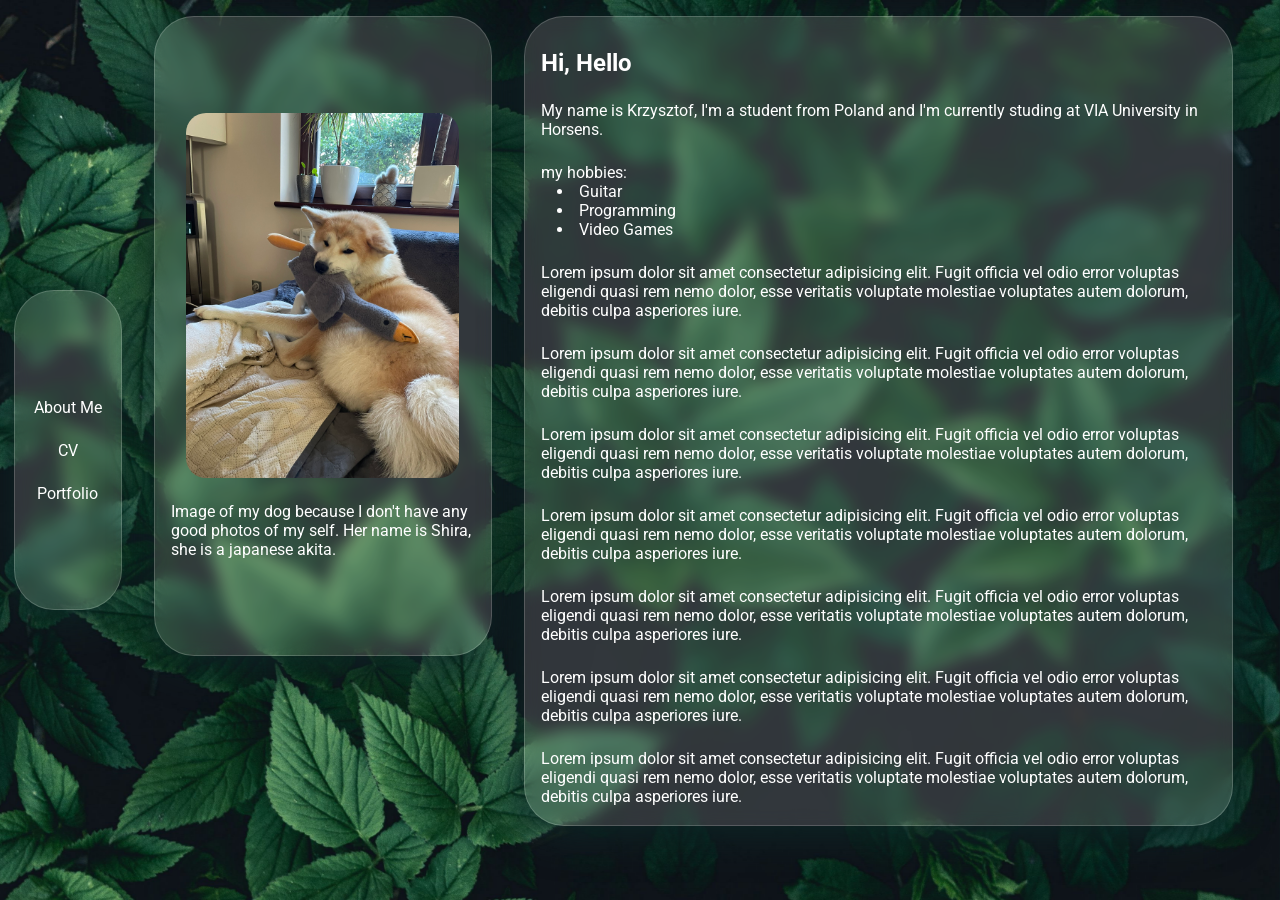
<file: index.html>
<!DOCTYPE html>
<html lang="en">
  <head>
    <meta charset="UTF-8">
    <meta name="viewport" content="width=device-width, initial-scale=1">
    <title>About Me</title>
    <link rel="stylesheet" href="style/style.css">
  </head>
  <body>
    <div class="maincontainer">
      <div class="navcontainer">
        <!-- nav -->
        <nav class="navbar">
          <a href="index.html">
            About Me
          </a>
          <a href="cv.html">
            CV
          </a>
          <a href="protfolio.html">
            Portfolio
          </a>
        </nav>
      </div>
      <div class="infocontainer">
        <div class="photo">
          <img src="images/my_dog.JPEG" alt="photo of my dog">
          <p>
            Image of my dog because I don't have any good photos of my self.
            Her name is Shira, she is a japanese akita.
          </p>
        </div>
        <div class="info">
          <h2>Hi, Hello</h2>
          <p>
            My name is Krzysztof, I'm a student from Poland and I'm currently studing at VIA University in Horsens.
          </p>
          <ul>
            my hobbies:
            <li>Guitar</li>
            <li>Programming</li>
            <li>Video Games</li>
          </ul>
          <p>Lorem ipsum dolor sit amet consectetur adipisicing elit. Fugit officia vel odio error voluptas eligendi quasi rem nemo dolor, esse veritatis voluptate molestiae voluptates autem dolorum, debitis culpa asperiores iure.</p>
          <p>Lorem ipsum dolor sit amet consectetur adipisicing elit. Fugit officia vel odio error voluptas eligendi quasi rem nemo dolor, esse veritatis voluptate molestiae voluptates autem dolorum, debitis culpa asperiores iure.</p>
          <p>Lorem ipsum dolor sit amet consectetur adipisicing elit. Fugit officia vel odio error voluptas eligendi quasi rem nemo dolor, esse veritatis voluptate molestiae voluptates autem dolorum, debitis culpa asperiores iure.</p>
          <p>Lorem ipsum dolor sit amet consectetur adipisicing elit. Fugit officia vel odio error voluptas eligendi quasi rem nemo dolor, esse veritatis voluptate molestiae voluptates autem dolorum, debitis culpa asperiores iure.</p>
          <p>Lorem ipsum dolor sit amet consectetur adipisicing elit. Fugit officia vel odio error voluptas eligendi quasi rem nemo dolor, esse veritatis voluptate molestiae voluptates autem dolorum, debitis culpa asperiores iure.</p>
          <p>Lorem ipsum dolor sit amet consectetur adipisicing elit. Fugit officia vel odio error voluptas eligendi quasi rem nemo dolor, esse veritatis voluptate molestiae voluptates autem dolorum, debitis culpa asperiores iure.</p>
          <p>Lorem ipsum dolor sit amet consectetur adipisicing elit. Fugit officia vel odio error voluptas eligendi quasi rem nemo dolor, esse veritatis voluptate molestiae voluptates autem dolorum, debitis culpa asperiores iure.</p>
        </div>
      </div>
    </div>
  </body>
</html>
</file>
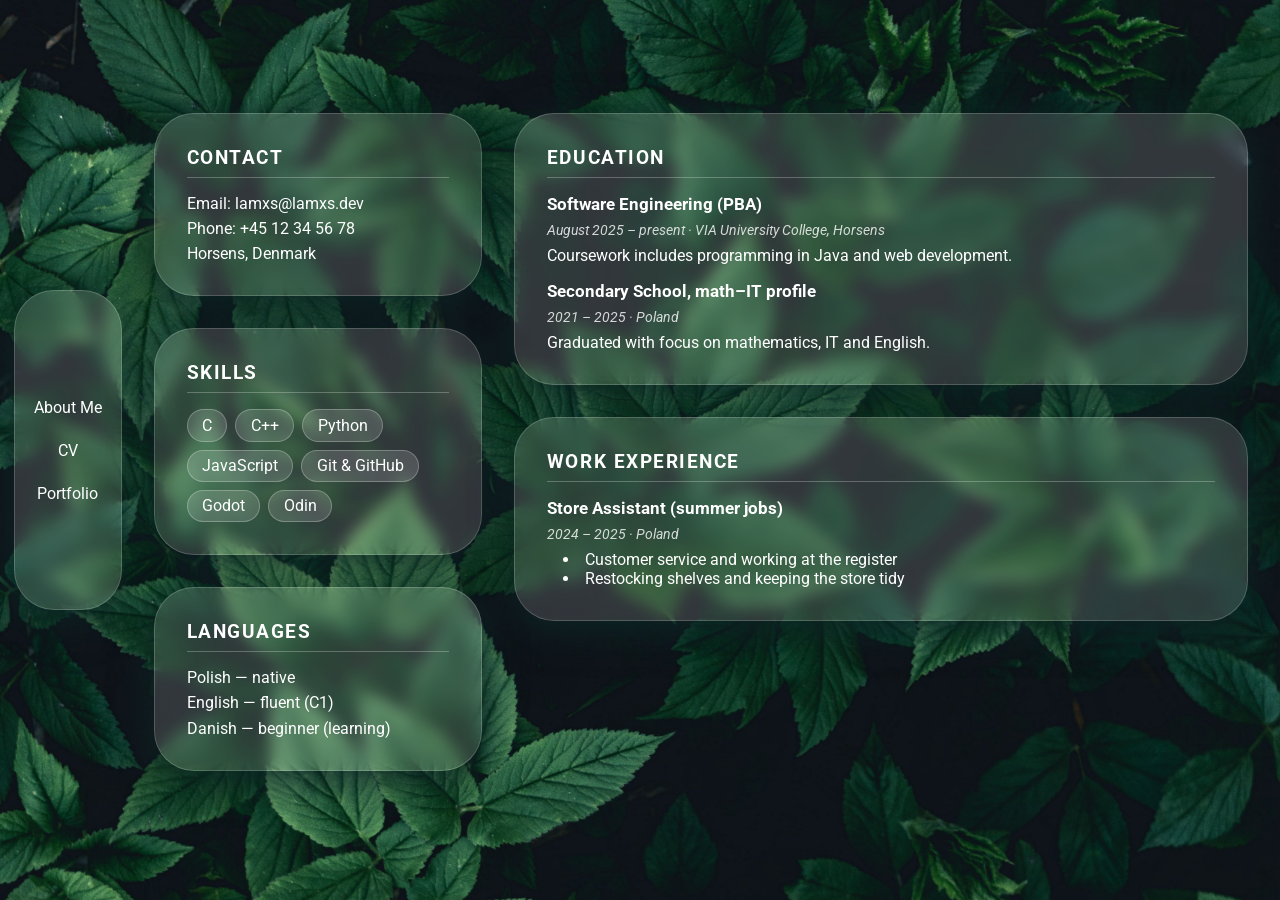
<file: cv.html>
<!DOCTYPE html>
<html lang="en">
  <head>
    <meta charset="UTF-8">
    <meta name="viewport" content="width=device-width, initial-scale=1">
    <title>CV</title>
    <link rel="stylesheet" href="style/style.css">
  </head>
  <body>
    <div class="maincontainer">
      <div class="navcontainer">
        <!-- nav -->
        <nav class="navbar">
          <a href="index.html">
            About Me
          </a>
          <a href="cv.html">
            CV
          </a>
          <a href="protfolio.html">
            Portfolio
          </a>
        </nav>
      </div>
      <div class="cvcontainer">
        <div class="cvcolumn">
          <section class="cvcard">
            <h3>Contact</h3>
            <ul class="cvlist">
              <li>Email: lamxs@lamxs.dev</li>
              <li>Phone: +45 12 34 56 78</li>
              <li>Horsens, Denmark</li>
            </ul>
          </section>
          <section class="cvcard">
            <h3>Skills</h3>
            <ul class="skilltags">
              <li>C</li>
              <li>C++</li>
              <li>Python</li>
              <li>JavaScript</li>
              <li>Git &amp; GitHub</li>
              <li>Godot</li>
              <li>Odin</li>
            </ul>
          </section>
          <section class="cvcard">
            <h3>Languages</h3>
            <ul class="cvlist">
              <li>Polish &mdash; native</li>
              <li>English &mdash; fluent (C1)</li>
              <li>Danish &mdash; beginner (learning)</li>
            </ul>
          </section>
        </div>
        <div class="cvcolumn">
          <section class="cvcard">
            <h3>Education</h3>
            <div class="cventry">
              <h4>Software Engineering (PBA)</h4>
              <p class="cvdate">August 2025 &ndash; present &middot; VIA University College, Horsens</p>
              <p>
                Coursework includes programming in Java and
                web development.
              </p>
            </div>
            <div class="cventry">
              <h4>Secondary School, math&ndash;IT profile</h4>
              <p class="cvdate">2021 &ndash; 2025 &middot; Poland</p>
              <p>Graduated with focus on mathematics, IT and English.</p>
            </div>
          </section>
          <section class="cvcard">
            <h3>Work Experience</h3>
            <div class="cventry">
              <h4>Store Assistant (summer jobs)</h4>
              <p class="cvdate">2024 &ndash; 2025 &middot; Poland</p>
              <ul>
                <li>Customer service and working at the register</li>
                <li>Restocking shelves and keeping the store tidy</li>
              </ul>
            </div>
          </section>
        </div>
      </div>
    </div>
  </body>
</html>
</file>
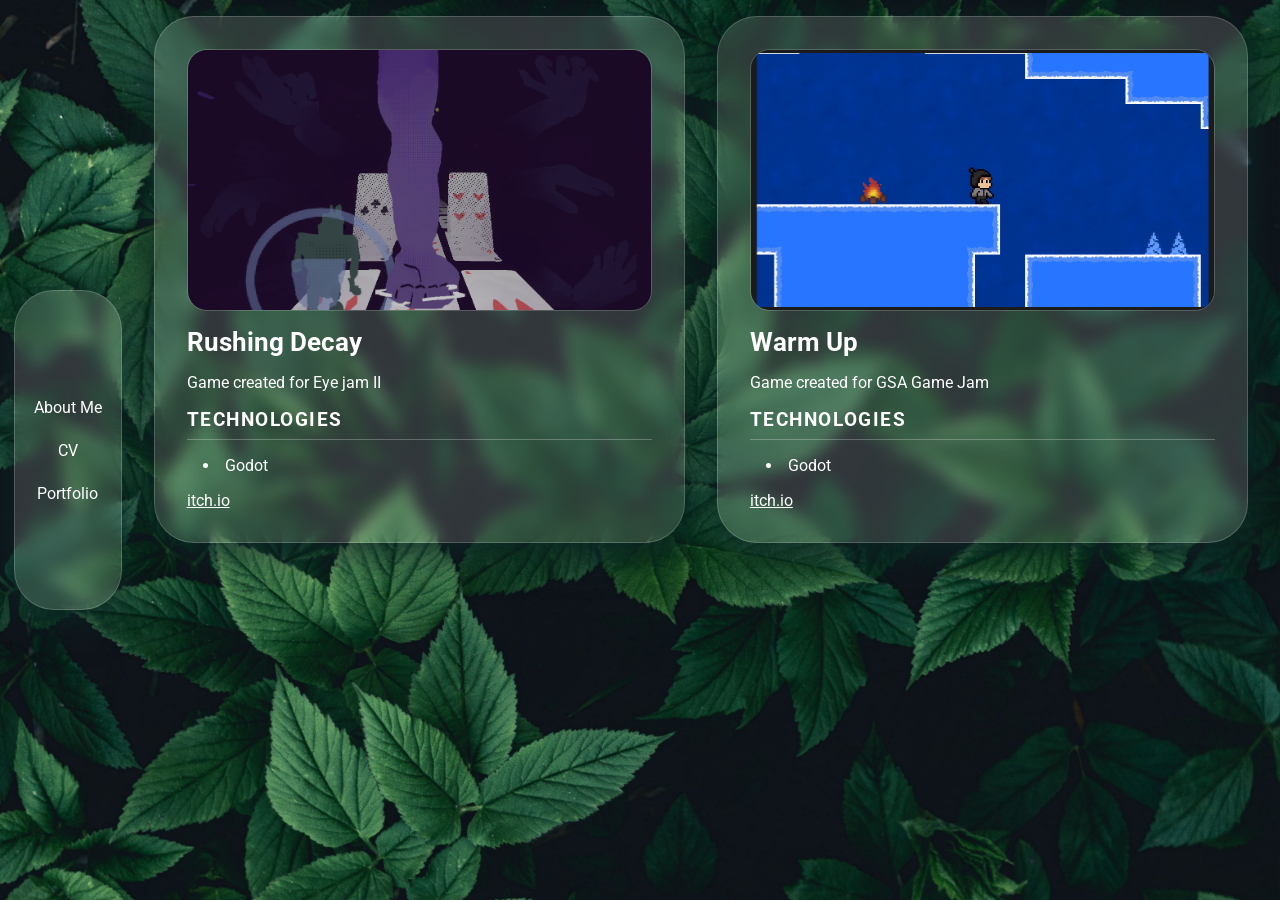
<file: protfolio.html>
<!DOCTYPE html>
<html lang="en">
  <head>
    <meta charset="UTF-8">
    <meta name="viewport" content="width=device-width, initial-scale=1">
    <title>Portfolio</title>
    <link rel="stylesheet" href="style/style.css">
  </head>
  <body>
    <div class="maincontainer">
      <div class="navcontainer">
        <!-- nav -->
        <nav class="navbar">
          <a href="index.html">
            About Me
          </a>
          <a href="cv.html">
            CV
          </a>
          <a href="protfolio.html">
            Portfolio
          </a>
        </nav>
      </div>
      <div class="projectgrid">
        <section class="projectcard">
          <img class="projectimg" src="images/game1.png" alt="game1">
          <h2>Rushing Decay</h2>
          <p>
            Game created for Eye jam II
          </p>
          <h3>Technologies</h3>
          <ul>
            <li>Godot</li>
          </ul>
          <p class="projectlinks">
            <a href="https://lamxs.itch.io/rushing-decay">itch.io</a>
          </p>
        </section>
        <section class="projectcard">
          <img class="projectimg" src="images/game2.png" alt="game2">
          <h2>Warm Up</h2>
          <p>
            Game created for GSA Game Jam
          </p>
          <h3>Technologies</h3>
          <ul>
            <li>Godot</li>
          </ul>
          <p class="projectlinks">
            <a href="https://lamxs.itch.io/warm-up">itch.io</a>
          </p>
        </section>
      </div>
    </div>
  </body>
</html>
</file>
<file: style/style.css>
@import url('https://fonts.googleapis.com/css2?family=Roboto:ital,wght@0,100..900;1,100..900&display=swap');

* {
  margin: 0;
  padding: 0;
  box-sizing: border-box;
}

html, body {
  height: 100%;
}

body {
    background-color: #0d2626;
}


body::before {
    content: "";
    position: fixed;
    top: 0;
    left: 0;
    right: 0;
    bottom: 0;
    z-index: -1;
    background-image: url("../images/background.jpg");
    background-size: cover;
    background-position: center;
    background-repeat: no-repeat;
}

a, p, h2, h3, h4, ul, li{
    font-family: 'Roboto', sans-serif;
    color: white;
}

ul {
    list-style-position: inside;
}

li {
    padding-left: 1rem;
}

.maincontainer {
    display: grid;
    grid-template-columns: 12% auto;
    min-height: 100vh;
}

.navcontainer {
   display: flex;
   align-items: center;
   justify-content: right;
   height: 100%;
}

.infocontainer {
    display: grid;
    grid-template-columns: 30% auto;
    height: 100%;
}


.navbar {
  display: flex;
  flex-direction: column;   
  justify-content: center;
  align-items: center;
  gap: 1.5rem;                
  background-color: rgba(255, 255, 255, 0.15);
  box-shadow: 0 8px 40px 0 #0d2626;
  backdrop-filter: blur(8px);
  width: 70%;                
  height: 20rem;
  padding: 2rem 1rem;
  margin-right: 2rem;
  border: 1px solid rgba(255, 255, 255, 0.18);
  border-radius: 40px;
}

.navbar a {
    text-decoration: none;
}

.photo {
    display: flex;
    flex-direction: column;
    justify-content: center;
    align-items: center;
    height: 40rem;
    margin-top: 1rem;
    gap: 1.5rem;
    background-color: rgba(255, 255, 255, 0.15);
    box-shadow: 0 8px 40px 0 #0d2626;
    backdrop-filter: blur(8px);
    padding: 2rem 1rem;
    border: 1px solid rgba(255, 255, 255, 0.18);
    border-radius: 40px;
}

.photo img {
    width: 90%;
    max-width: 400px;
    border-radius: 20px;
}

.info {
    display: flex;
    flex-direction: column;
    height: 90%;
    gap: 1.5rem;
    width: 90%;
    margin-left: 2rem;
    margin-top: 1rem;
    background-color: rgba(255, 255, 255, 0.15);
    box-shadow: 0 8px 40px 0 #0d2626;
    backdrop-filter: blur(8px);
    padding: 2rem 1rem;
    border: 1px solid rgba(255, 255, 255, 0.18);
    border-radius: 40px;

}

/* ---- CV page ---- */
.cvcontainer {
    display: grid;
    grid-template-columns: 30% auto;
    gap: 2rem;
    align-items: start;
    margin-top: 10%;
    padding-right: 2rem;
}

.cvcolumn {
    display: flex;
    flex-direction: column;
    gap: 2rem;
}

.cvcard {
    display: flex;
    flex-direction: column;
    gap: 1rem;
    background-color: rgba(255, 255, 255, 0.15);
    box-shadow: 0 8px 40px 0 #0d2626;
    backdrop-filter: blur(8px);
    padding: 2rem;
    border: 1px solid rgba(255, 255, 255, 0.18);
    border-radius: 40px;
}

.cvcard h2 {
    font-size: 2rem;
}

.cvcard h3,
.projectcard h3 {
    font-size: 1.2rem;
    text-transform: uppercase;
    letter-spacing: 0.08em;
    padding-bottom: 0.5rem;
    border-bottom: 1px solid rgba(255, 255, 255, 0.25);
}

.cvsubtitle {
    opacity: 0.85;
}

.cventry {
    display: flex;
    flex-direction: column;
    gap: 0.5rem;
}

.cventry h4 {
    font-size: 1.05rem;
}

.cvdate {
    font-size: 0.85rem;
    font-style: italic;
    opacity: 0.8;
}

.cvlist {
    display: flex;
    flex-direction: column;
    gap: 0.4rem;
    list-style: none;
}

.cvlist li {
    padding-left: 0;
    overflow-wrap: break-word;
}

.skilltags {
    display: flex;
    flex-wrap: wrap;
    gap: 0.5rem;
    list-style: none;
}

.skilltags li {
    padding: 0.35rem 0.9rem;
    background-color: rgba(255, 255, 255, 0.15);
    border: 1px solid rgba(255, 255, 255, 0.25);
    border-radius: 999px;
}

/* ---- Portfolio page ---- */
.projectgrid {
    display: grid;
    grid-template-columns: 1fr 1fr;
    gap: 2rem;
    margin-top: 1rem;
    padding-right: 2rem;
    align-content: start;
}

.projectcard {
    display: flex;
    flex-direction: column;
    gap: 1rem;
    background-color: rgba(255, 255, 255, 0.15);
    box-shadow: 0 8px 40px 0 #0d2626;
    backdrop-filter: blur(8px);
    padding: 2rem;
    border: 1px solid rgba(255, 255, 255, 0.18);
    border-radius: 40px;
}

.projectcard h2 {
    font-size: 1.6rem;
}

.projectimg {
    display: block;
    width: 100%;
    aspect-ratio: 16 / 9;
    object-fit: cover;
    border: 1px solid rgba(255, 255, 255, 0.18);
    border-radius: 20px;
}

.projectlinks {
    display: flex;
    gap: 1.5rem;
}

@media (max-width: 768px) {
    .maincontainer {
        grid-template-columns: 1fr;
        gap: 1rem;
        padding: 1rem;
        min-height: 100vh;
    }

    .navcontainer {
        justify-content: center;
        height: auto;
    }

    .navbar {
        flex-direction: row;
        justify-content: space-evenly;
        width: 100%;
        height: auto;
        margin-right: 0;
        padding: 1rem;
        gap: 1rem;
        border-radius: 20px;
    }

    .infocontainer {
        grid-template-columns: 1fr;
        gap: 1rem;
        height: auto;
    }

    .photo {
        height: auto;
        margin-top: 0;
        border-radius: 20px;
    }

    .photo img {
        width: 100%;
    }

    .info {
        width: 100%;
        height: auto;
        margin-left: 0;
        margin-top: 0;
        border-radius: 20px;
    }

    .cvcontainer {
        grid-template-columns: 1fr;
        gap: 1rem;
        margin-top: 0;
        padding-right: 0;
    }

    .cvcolumn {
        gap: 1rem;
    }

    .cvcard {
        padding: 1.5rem;
        border-radius: 20px;
    }

    .cvcard h2 {
        font-size: 1.6rem;
    }

    .projectgrid {
        grid-template-columns: 1fr;
        gap: 1rem;
        margin-top: 0;
        padding-right: 0;
    }

    .projectcard {
        padding: 1.5rem;
        border-radius: 20px;
    }
}
</file>
